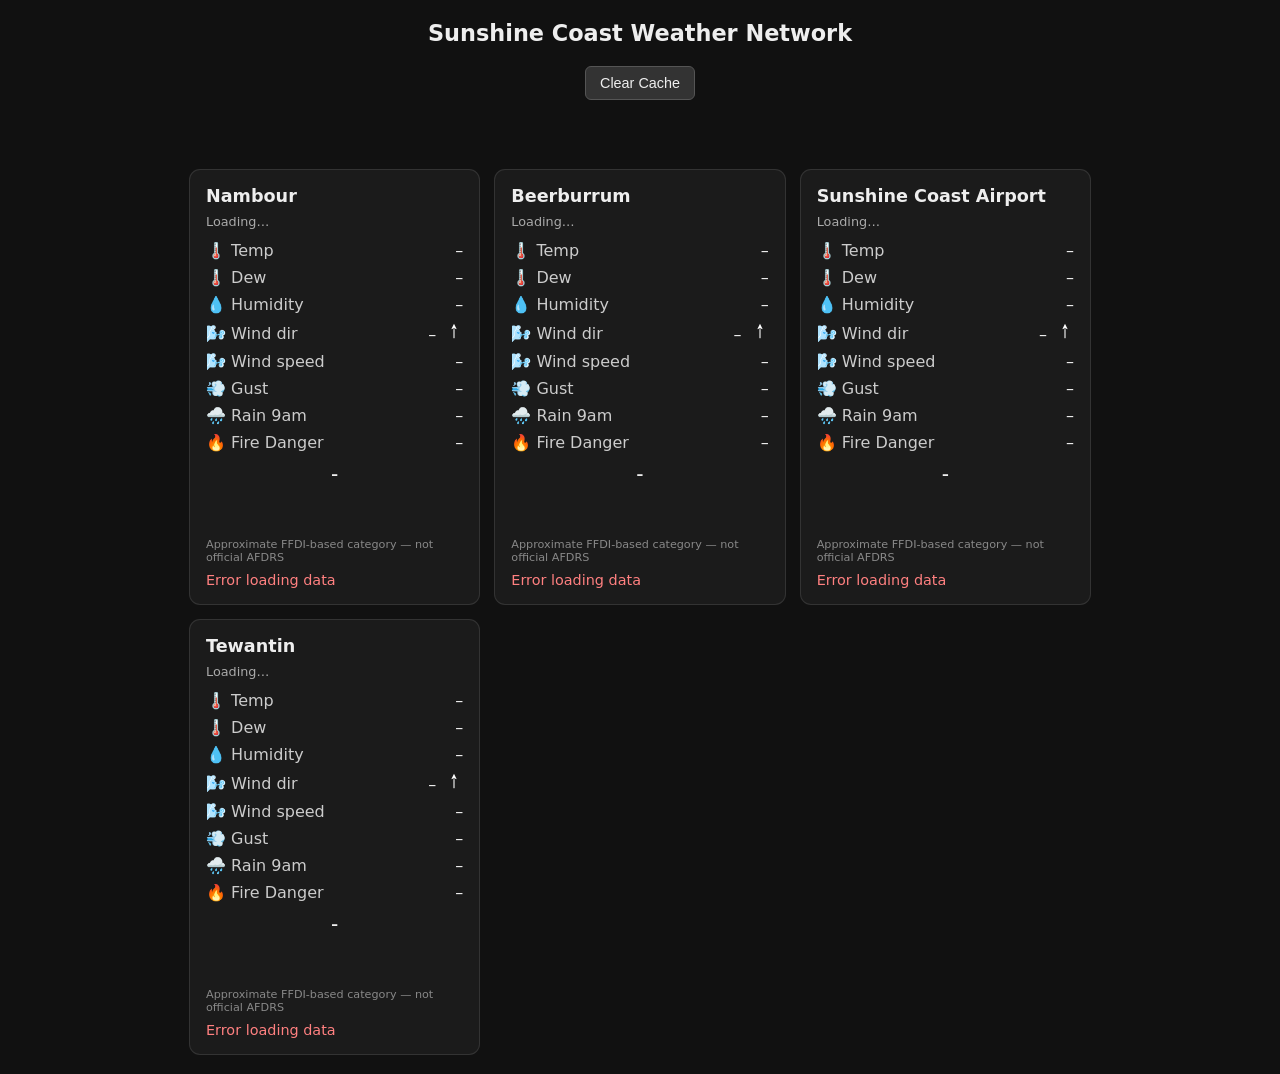
<file: index3.html>
<!DOCTYPE html>
<html lang="en">
<head>
<meta charset="UTF-8">
<title>Sunshine Coast Weather Network</title>
<meta name="viewport" content="width=device-width, initial-scale=1">

<style>
  body {
    font-family: system-ui, sans-serif;
    background: #111;
    color: #eee;
    margin: 0;
    padding: 20px;
    display: flex;
    flex-direction: column;
    align-items: center;
    gap: 20px;
  }

  h1 { margin: 0; font-size: 1.4rem; }

  .cache-btn {
    background: #333;
    color: #eee;
    border: 1px solid #555;
    padding: 8px 14px;
    border-radius: 6px;
    cursor: pointer;
    margin-bottom: 6px;
    font-size: 0.9rem;
    transition: background 0.2s;
  }

  .cache-btn:hover {
    background: #444;
  }

  .cache-msg {
    font-size: 0.8rem;
    color: #6f6;
    margin-bottom: 10px;
    height: 14px;
  }

  .grid {
    display: grid;
    grid-template-columns: repeat(auto-fit, minmax(260px, 1fr));
    gap: 16px;
    width: 100%;
    max-width: 900px;
  }

  .card {
    background: #1b1b1b;
    padding: 16px;
    border-radius: 10px;
    box-shadow: 0 0 0 1px #333;
    display: flex;
    flex-direction: column;
    justify-content: space-between;
  }

  .card h2 { margin: 0 0 8px; font-size: 1.1rem; }
  .obs-time { font-size: 0.8rem; color: #aaa; margin-bottom: 8px; }

  .row {
    display: flex;
    justify-content: space-between;
    padding: 4px 0;
  }

  .label { color: #ccc; display: flex; gap: 6px; align-items: center; }
  .value { font-weight: 500; }

  .error { color: #ff8080; margin-top: 8px; font-size: 0.9rem; }

  .fdr-badge {
    display: inline-block;
    padding: 4px 8px;
    border-radius: 6px;
    font-size: 0.85rem;
    font-weight: 600;
    margin-top: 6px;
    text-align: center;
  }

  .disclaimer {
    font-size: 0.7rem;
    color: #888;
    margin-top: 6px;
  }

  .wind-arrow {
    width: 18px;
    height: 18px;
    transform-origin: center;
    transition: transform 0.3s ease;
    margin-left: 4px;
  }

  .sparkline {
    width: 100%;
    height: 40px;
    margin-top: 6px;
  }
</style>
</head>
<body>

<h1>Sunshine Coast Weather Network</h1>

<button id="clearCacheBtn" class="cache-btn">Clear Cache</button>
<div id="cacheMsg" class="cache-msg"></div>

<div class="grid">

  <!-- Nambour -->
  <div class="card" id="nambour-card">
    <h2>Nambour</h2>
    <div class="obs-time" id="nambour-time">Loading…</div>

    <div class="row"><span class="label">🌡️ Temp</span><span class="value" id="nambour-temp">–</span></div>
    <div class="row"><span class="label">🌡️ Dew</span><span class="value" id="nambour-dew">–</span></div>
    <div class="row"><span class="label">💧 Humidity</span><span class="value" id="nambour-rh">–</span></div>

    <div class="row">
      <span class="label">🌬️ Wind dir</span>
      <span class="value">
        <span id="nambour-wdir">–</span>
        <svg id="nambour-wdir-arrow" class="wind-arrow" viewBox="0 0 100 100">
          <polygon points="50,10 65,40 50,35 35,40" fill="#fff"/>
          <rect x="47" y="40" width="6" height="50" fill="#fff"/>
        </svg>
      </span>
    </div>

    <div class="row"><span class="label">🌬️ Wind speed</span><span class="value" id="nambour-wspd">–</span></div>
    <div class="row"><span class="label">💨 Gust</span><span class="value" id="nambour-gust">–</span></div>
    <div class="row"><span class="label">🌧️ Rain 9am</span><span class="value" id="nambour-rain">–</span></div>

    <div class="row"><span class="label">🔥 Fire Danger</span><span class="value" id="nambour-fdr">–</span></div>
    <div id="nambour-fdr-badge" class="fdr-badge">–</div>
    <canvas id="nambour-ffdi-spark" class="sparkline"></canvas>
    <div class="disclaimer">Approximate FFDI-based category — not official AFDRS</div>

    <div class="error" id="nambour-error"></div>
  </div>

  <!-- Beerburrum -->
  <div class="card" id="beerburrum-card">
    <h2>Beerburrum</h2>
    <div class="obs-time" id="beerburrum-time">Loading…</div>

    <div class="row"><span class="label">🌡️ Temp</span><span class="value" id="beerburrum-temp">–</span></div>
    <div class="row"><span class="label">🌡️ Dew</span><span class="value" id="beerburrum-dew">–</span></div>
    <div class="row"><span class="label">💧 Humidity</span><span class="value" id="beerburrum-rh">–</span></div>

    <div class="row">
      <span class="label">🌬️ Wind dir</span>
      <span class="value">
        <span id="beerburrum-wdir">–</span>
        <svg id="beerburrum-wdir-arrow" class="wind-arrow" viewBox="0 0 100 100">
          <polygon points="50,10 65,40 50,35 35,40" fill="#fff"/>
          <rect x="47" y="40" width="6" height="50" fill="#fff"/>
        </svg>
      </span>
    </div>

    <div class="row"><span class="label">🌬️ Wind speed</span><span class="value" id="beerburrum-wspd">–</span></div>
    <div class="row"><span class="label">💨 Gust</span><span class="value" id="beerburrum-gust">–</span></div>
    <div class="row"><span class="label">🌧️ Rain 9am</span><span class="value" id="beerburrum-rain">–</span></div>

    <div class="row"><span class="label">🔥 Fire Danger</span><span class="value" id="beerburrum-fdr">–</span></div>
    <div id="beerburrum-fdr-badge" class="fdr-badge">–</div>
    <canvas id="beerburrum-ffdi-spark" class="sparkline"></canvas>
    <div class="disclaimer">Approximate FFDI-based category — not official AFDRS</div>

    <div class="error" id="beerburrum-error"></div>
  </div>

  <!-- Sunshine Coast Airport -->
  <div class="card" id="sunshine-card">
    <h2>Sunshine Coast Airport</h2>
    <div class="obs-time" id="sunshine-time">Loading…</div>

    <div class="row"><span class="label">🌡️ Temp</span><span class="value" id="sunshine-temp">–</span></div>
    <div class="row"><span class="label">🌡️ Dew</span><span class="value" id="sunshine-dew">–</span></div>
    <div class="row"><span class="label">💧 Humidity</span><span class="value" id="sunshine-rh">–</span></div>

    <div class="row">
      <span class="label">🌬️ Wind dir</span>
      <span class="value">
        <span id="sunshine-wdir">–</span>
        <svg id="sunshine-wdir-arrow" class="wind-arrow" viewBox="0 0 100 100">
          <polygon points="50,10 65,40 50,35 35,40" fill="#fff"/>
          <rect x="47" y="40" width="6" height="50" fill="#fff"/>
        </svg>
      </span>
    </div>

    <div class="row"><span class="label">🌬️ Wind speed</span><span class="value" id="sunshine-wspd">–</span></div>
    <div class="row"><span class="label">💨 Gust</span><span class="value" id="sunshine-gust">–</span></div>
    <div class="row"><span class="label">🌧️ Rain 9am</span><span class="value" id="sunshine-rain">–</span></div>

    <div class="row"><span class="label">🔥 Fire Danger</span><span class="value" id="sunshine-fdr">–</span></div>
    <div id="sunshine-fdr-badge" class="fdr-badge">–</div>
    <canvas id="sunshine-ffdi-spark" class="sparkline"></canvas>
    <div class="disclaimer">Approximate FFDI-based category — not official AFDRS</div>

    <div class="error" id="sunshine-error"></div>
  </div>

  <!-- Tewantin -->
  <div class="card" id="tewantin-card">
    <h2>Tewantin</h2>
    <div class="obs-time" id="tewantin-time">Loading…</div>

    <div class="row"><span class="label">🌡️ Temp</span><span class="value" id="tewantin-temp">–</span></div>
    <div class="row"><span class="label">🌡️ Dew</span><span class="value" id="tewantin-dew">–</span></div>
    <div class="row"><span class="label">💧 Humidity</span><span class="value" id="tewantin-rh">–</span></div>

    <div class="row">
      <span class="label">🌬️ Wind dir</span>
      <span class="value">
        <span id="tewantin-wdir">–</span>
        <svg id="tewantin-wdir-arrow" class="wind-arrow" viewBox="0 0 100 100">
          <polygon points="50,10 65,40 50,35 35,40" fill="#fff"/>
          <rect x="47" y="40" width="6" height="50" fill="#fff"/>
        </svg>
      </span>
    </div>

    <div class="row"><span class="label">🌬️ Wind speed</span><span class="value" id="tewantin-wspd">–</span></div>
    <div class="row"><span class="label">💨 Gust</span><span class="value" id="tewantin-gust">–</span></div>
    <div class="row"><span class="label">🌧️ Rain 9am</span><span class="value" id="tewantin-rain">–</span></div>

    <div class="row"><span class="label">🔥 Fire Danger</span><span class="value" id="tewantin-fdr">–</span></div>
    <div id="tewantin-fdr-badge" class="fdr-badge">–</div>
    <canvas id="tewantin-ffdi-spark" class="sparkline"></canvas>
    <div class="disclaimer">Approximate FFDI-based category — not official AFDRS</div>

    <div class="error" id="tewantin-error"></div>
  </div>

</div>

<script>
//
// CLEAR CACHE BUTTON
//
document.getElementById("clearCacheBtn").addEventListener("click", () => {
  localStorage.clear();
  sessionStorage.clear();

  const msg = document.getElementById("cacheMsg");
  msg.textContent = "✔ Cache cleared — reloading…";

  const stamp = Date.now();
  setTimeout(() => {
    window.location.href = window.location.pathname + "?nocache=" + stamp;
  }, 400);
});


//
//  STATION COORDINATES
//
const stations = {
  nambour:     { lat: -26.626, lon: 152.959 },
  beerburrum:  { lat: -26.952, lon: 152.959 },
  sunshine:    { lat: -26.603, lon: 153.091 },
  tewantin:    { lat: -26.391, lon: 153.037 }
};


//
//  FETCH + UPDATE A SINGLE STATION
//
async function loadStation(name, lat, lon) {
  const url =
    `https://api.open-meteo.com/v1/forecast?latitude=${lat}&longitude=${lon}` +
    `&current=temperature_2m,dew_point_2m,relative_humidity_2m,wind_speed_10m,wind_direction_10m,wind_gusts_10m,precipitation,fire_weather_index` +
    `&hourly=fire_weather_index&timezone=auto`;

  try {
    const res = await fetch(url);
    const data = await res.json();
    const c = data.current;

    //
    // BASIC FIELDS
    //
    document.getElementById(`${name}-time`).textContent =
      c.time.replace("T", " ");

    document.getElementById(`${name}-temp`).textContent =
      c.temperature_2m + "°C";

    document.getElementById(`${name}-dew`).textContent =
      c.dew_point_2m + "°C";

    document.getElementById(`${name}-rh`).textContent =
      c.relative_humidity_2m + "%";

    document.getElementById(`${name}-wspd`).textContent =
      c.wind_speed_10m + " km/h";

    document.getElementById(`${name}-gust`).textContent =
      c.wind_gusts_10m + " km/h";

    document.getElementById(`${name}-rain`).textContent =
      c.precipitation + " mm";

    //
    // WIND DIRECTION + ARROW
    //
    document.getElementById(`${name}-wdir`).textContent =
      c.wind_direction_10m + "°";

    document.getElementById(`${name}-wdir-arrow`).style.transform =
      `rotate(${c.wind_direction_10m}deg)`;


    //
    // FIRE WEATHER INDEX (FWI)
    //
    const fwi = c.fire_weather_index;
    document.getElementById(`${name}-fdr`).textContent = fwi.toFixed(1);

    const badge = document.getElementById(`${name}-fdr-badge`);
    badge.textContent = fwi.toFixed(1);

    if (fwi < 5)       badge.style.background = "#4caf50";  // Low
    else if (fwi < 12) badge.style.background = "#ffeb3b";  // Moderate
    else if (fwi < 25) badge.style.background = "#ff9800";  // High
    else               badge.style.background = "#f44336";  // Extreme


    //
    // SPARKLINE (FWI last 24 hours)
    //
    const spark = document.getElementById(`${name}-ffdi-spark`);
    const ctx = spark.getContext("2d");

    const hourlyTimes = data.hourly.time;
    const hourlyFWI   = data.hourly.fire_weather_index;

    // Last 24 values
    const last24 = hourlyFWI.slice(-24);
    const maxVal = Math.max(...last24);
    const minVal = Math.min(...last24);

    ctx.clearRect(0, 0, spark.width, spark.height);
    ctx.strokeStyle = "#6cf";
    ctx.lineWidth = 2;
    ctx.beginPath();

    last24.forEach((v, i) => {
      const x = (i / 23) * spark.width;
      const y = spark.height - ((v - minVal) / (maxVal - minVal + 0.01)) * spark.height;
      if (i === 0) ctx.moveTo(x, y);
      else ctx.lineTo(x, y);
    });

    ctx.stroke();

  } catch (err) {
    document.getElementById(`${name}-error`).textContent =
      "Error loading data";
    console.error(name, err);
  }
}


//
//  LOAD ALL STATIONS
//
function loadAll() {
  for (const [name, s] of Object.entries(stations)) {
    loadStation(name, s.lat, s.lon);
  }
}

loadAll();
setInterval(loadAll, 5 * 60 * 1000); // refresh every 5 minutes
</script>


</body>
</html>
</file>
